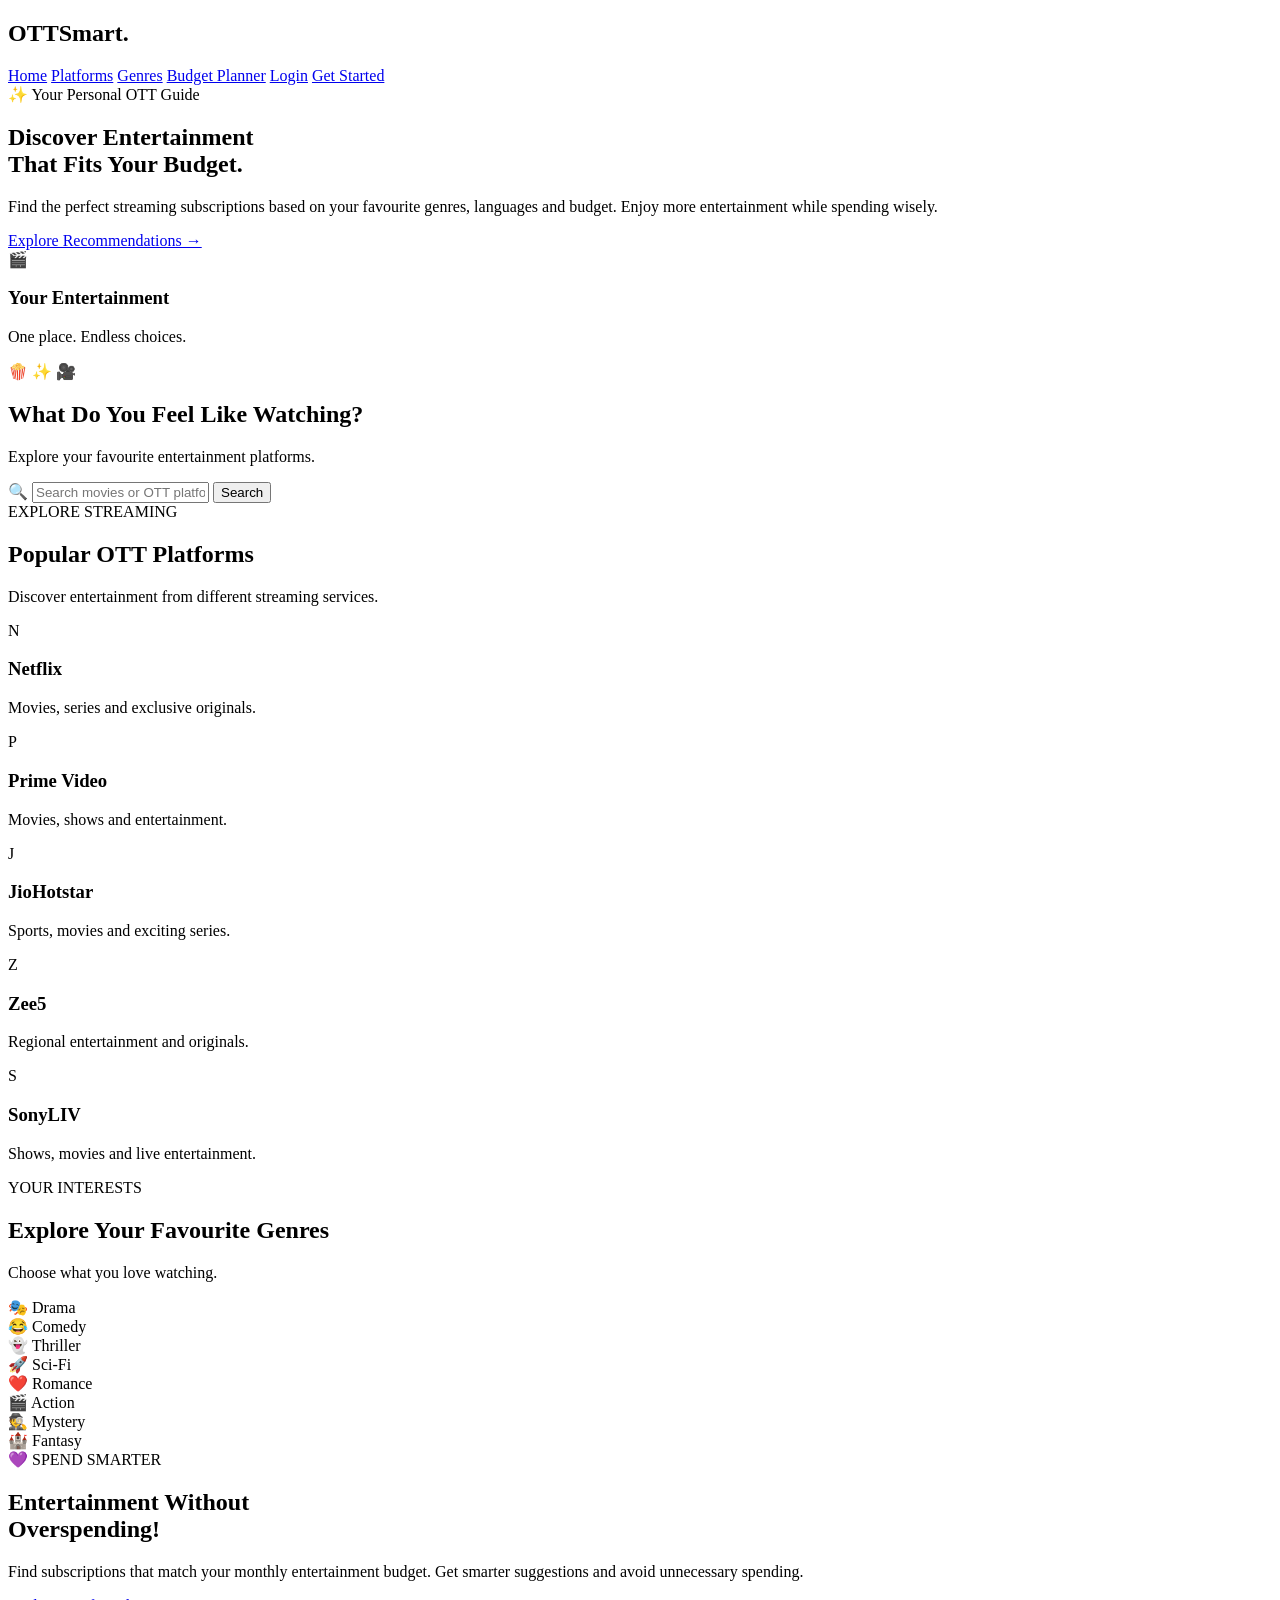
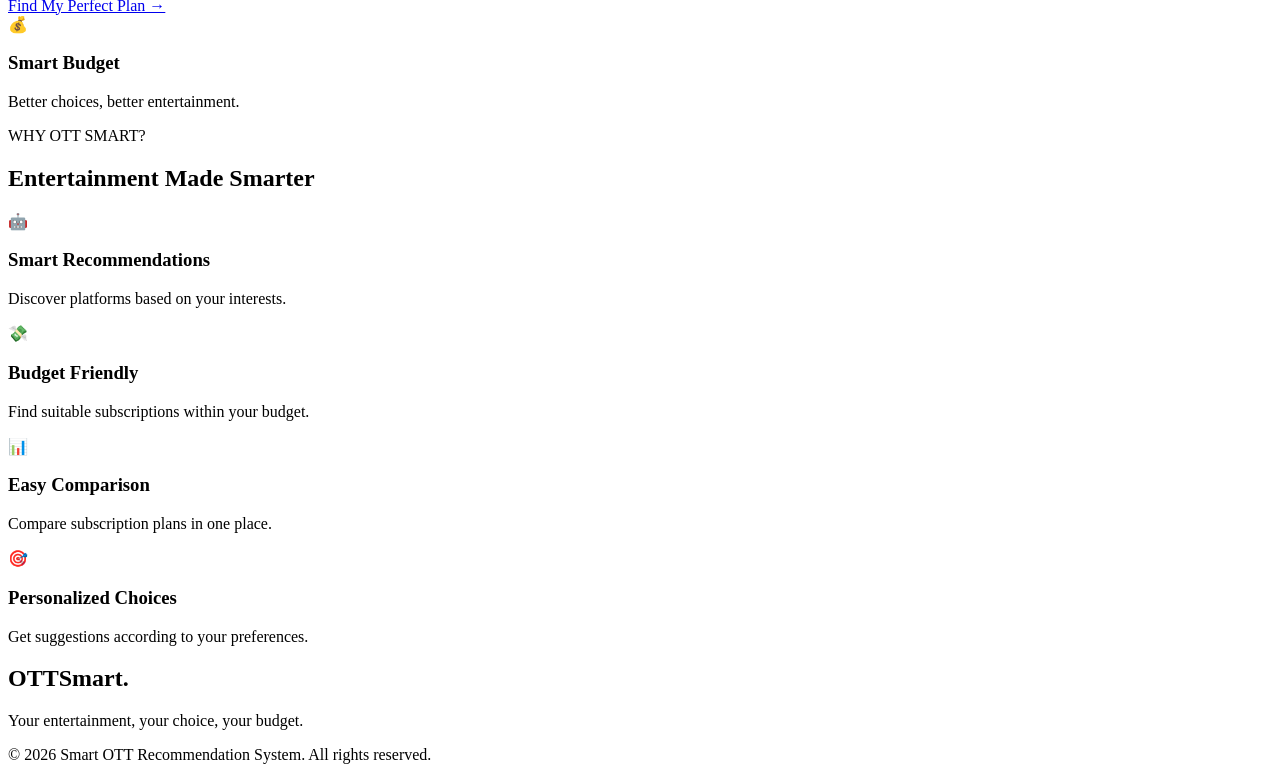
<file: frontend/index.html>
<!DOCTYPE html>
<html lang="en">
<head>
    <meta charset="UTF-8">
    <meta name="viewport" content="width=device-width, initial-scale=1.0">
    <title>OTT Smart | Find Your Perfect Subscription</title>
    <link rel="stylesheet" href="css/style.css">
</head>

<body>

    <!-- Navigation -->
    <nav class="navbar">
        <h2>OTT<span>Smart.</span></h2>

        <div class="nav-links">
            <a href="index.html">Home</a>
            <a href="#platforms">Platforms</a>
            <a href="#genres">Genres</a>
            <a href="#budget">Budget Planner</a>
            <a href="login.html">Login</a>
            <a href="register.html" class="register-btn">Get Started</a>
        </div>
    </nav>

    <!-- Hero Section -->
    <section class="hero">
        <div class="hero-content">
            <span class="welcome-tag">✨ Your Personal OTT Guide</span>

            <h1>Discover Entertainment<br>
                That Fits <span>Your Budget.</span>
            </h1>

            <p>
                Find the perfect streaming subscriptions based
                on your favourite genres, languages and budget.
                Enjoy more entertainment while spending wisely.
            </p>

            <a href="register.html" class="start-btn">
                Explore Recommendations →
            </a>
        </div>

        <div class="hero-art">
            <div class="art-card">
                <span class="art-icon">🎬</span>
                <h3>Your Entertainment</h3>
                <p>One place. Endless choices.</p>
                <div class="art-decoration">🍿 ✨ 🎥</div>
            </div>
        </div>
    </section>

    <!-- Search Section -->
    <section class="search-section">
        <h2>What Do You Feel Like Watching?</h2>
        <p>Explore your favourite entertainment platforms.</p>

        <div class="search-box">
            <span>🔍</span>
            <input type="text"
                   placeholder="Search movies or OTT platforms...">
            <button type="button">Search</button>
        </div>
    </section>

    <!-- OTT Platforms -->
    <section id="platforms" class="platforms">
        <div class="section-heading">
            <span>EXPLORE STREAMING</span>
            <h2>Popular OTT Platforms</h2>
            <p>Discover entertainment from different streaming services.</p>
        </div>

        <div class="platform-container">

            <div class="platform-card">
                <div class="platform-icon">N</div>
                <h3>Netflix</h3>
                <p>Movies, series and exclusive originals.</p>
            </div>

            <div class="platform-card">
                <div class="platform-icon">P</div>
                <h3>Prime Video</h3>
                <p>Movies, shows and entertainment.</p>
            </div>

            <div class="platform-card">
                <div class="platform-icon">J</div>
                <h3>JioHotstar</h3>
                <p>Sports, movies and exciting series.</p>
            </div>

            <div class="platform-card">
                <div class="platform-icon">Z</div>
                <h3>Zee5</h3>
                <p>Regional entertainment and originals.</p>
            </div>

            <div class="platform-card">
                <div class="platform-icon">S</div>
                <h3>SonyLIV</h3>
                <p>Shows, movies and live entertainment.</p>
            </div>

        </div>
    </section>

    <!-- Genres -->
    <section id="genres" class="genres-section">
        <div class="section-heading">
            <span>YOUR INTERESTS</span>
            <h2>Explore Your Favourite Genres</h2>
            <p>Choose what you love watching.</p>
        </div>

        <div class="genre-container">
            <div class="genre-card">🎭 Drama</div>
            <div class="genre-card">😂 Comedy</div>
            <div class="genre-card">👻 Thriller</div>
            <div class="genre-card">🚀 Sci-Fi</div>
            <div class="genre-card">❤️ Romance</div>
            <div class="genre-card">🎬 Action</div>
            <div class="genre-card">🕵️ Mystery</div>
            <div class="genre-card">🏰 Fantasy</div>
        </div>
    </section>

    <!-- Budget Planner -->
    <section id="budget" class="budget-section">
        <div class="budget-content">
            <span>💜 SPEND SMARTER</span>
            <h2>Entertainment Without<br>Overspending!</h2>

            <p>
                Find subscriptions that match your monthly
                entertainment budget. Get smarter suggestions
                and avoid unnecessary spending.
            </p>

            <a href="register.html" class="budget-btn">
                Find My Perfect Plan →
            </a>
        </div>

        <div class="budget-art">
            <div class="budget-circle">
                <span>💰</span>
                <h3>Smart Budget</h3>
                <p>Better choices, better entertainment.</p>
            </div>
        </div>
    </section>

    <!-- Why Choose Us -->
    <section class="features-section">
        <div class="section-heading">
            <span>WHY OTT SMART?</span>
            <h2>Entertainment Made Smarter</h2>
        </div>

        <div class="features-container">

            <div class="feature-card">
                <span>🤖</span>
                <h3>Smart Recommendations</h3>
                <p>Discover platforms based on your interests.</p>
            </div>

            <div class="feature-card">
                <span>💸</span>
                <h3>Budget Friendly</h3>
                <p>Find suitable subscriptions within your budget.</p>
            </div>

            <div class="feature-card">
                <span>📊</span>
                <h3>Easy Comparison</h3>
                <p>Compare subscription plans in one place.</p>
            </div>

            <div class="feature-card">
                <span>🎯</span>
                <h3>Personalized Choices</h3>
                <p>Get suggestions according to your preferences.</p>
            </div>

        </div>
    </section>

    <!-- Footer -->
    <footer>
        <h2>OTT<span>Smart.</span></h2>
        <p>Your entertainment, your choice, your budget.</p>
        <p class="copyright">
            © 2026 Smart OTT Recommendation System. All rights reserved.
        </p>
    </footer>

    <script src="js/main.js"></script>

</body>
</html>
</file>
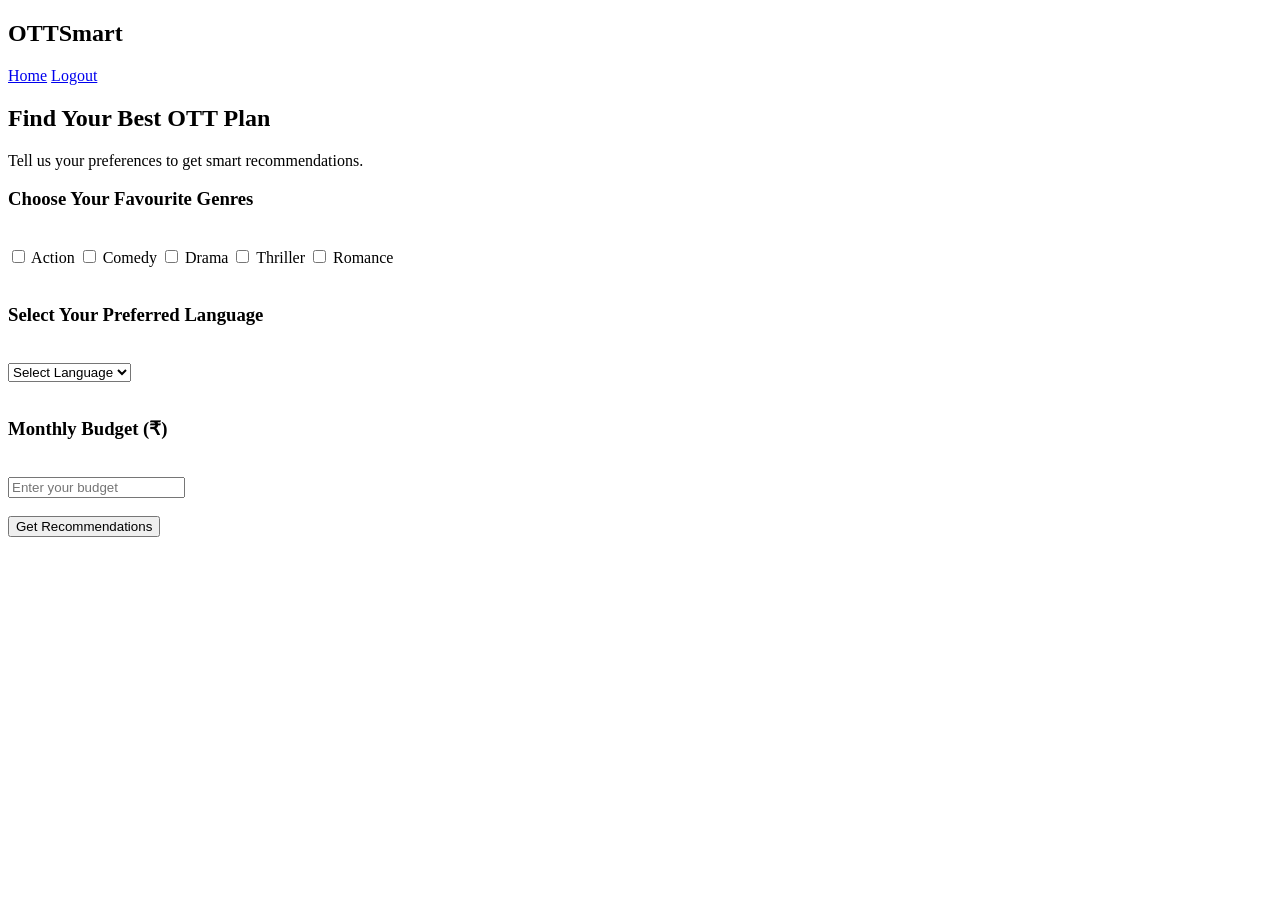
<file: frontend/dashboard.html>
<!DOCTYPE html>
<html lang="en">
<head>
    <meta charset="UTF-8">
    <meta name="viewport" content="width=device-width, initial-scale=1.0">
    <title>OTT Dashboard</title>
    <link rel="stylesheet" href="css/style.css">
</head>
<body>

    <nav class="navbar">
        <h2>OTT<span>Smart</span></h2>
        <div class="nav-links">
            <a href="index.html">Home</a>
            <a href="login.html">Logout</a>
        </div>
    </nav>

    <section class="hero">
        <div class="hero-content">
            <h1>Find Your Best OTT Plan</h1>
            <p>Tell us your preferences to get smart recommendations.</p>

            <form id="preferenceForm">

                <h3>Choose Your Favourite Genres</h3>
                <br>

                <label><input type="checkbox" name="genre" value="Action"> Action</label>
                <label><input type="checkbox" name="genre" value="Comedy"> Comedy</label>
                <label><input type="checkbox" name="genre" value="Drama"> Drama</label>
                <label><input type="checkbox" name="genre" value="Thriller"> Thriller</label>
                <label><input type="checkbox" name="genre" value="Romance"> Romance</label>

                <br><br>

                <h3>Select Your Preferred Language</h3>
                <br>

                <select id="language" required>
                    <option value="">Select Language</option>
                    <option value="English">English</option>
                    <option value="Hindi">Hindi</option>
                    <option value="Kannada">Kannada</option>
                    <option value="Tamil">Tamil</option>
                    <option value="Telugu">Telugu</option>
                    <option value="Malayalam">Malayalam</option>
                </select>

                <br><br>

                <h3>Monthly Budget (₹)</h3>
                <br>

                <input type="number" id="budget"
                       placeholder="Enter your budget"
                       min="1" required>

                <br><br>

                <button type="submit" class="start-btn">
                    Get Recommendations
                </button>

            </form>
        </div>
    </section>

    <script src="js/dashboard.js"></script>

</body>
</html>
</file>
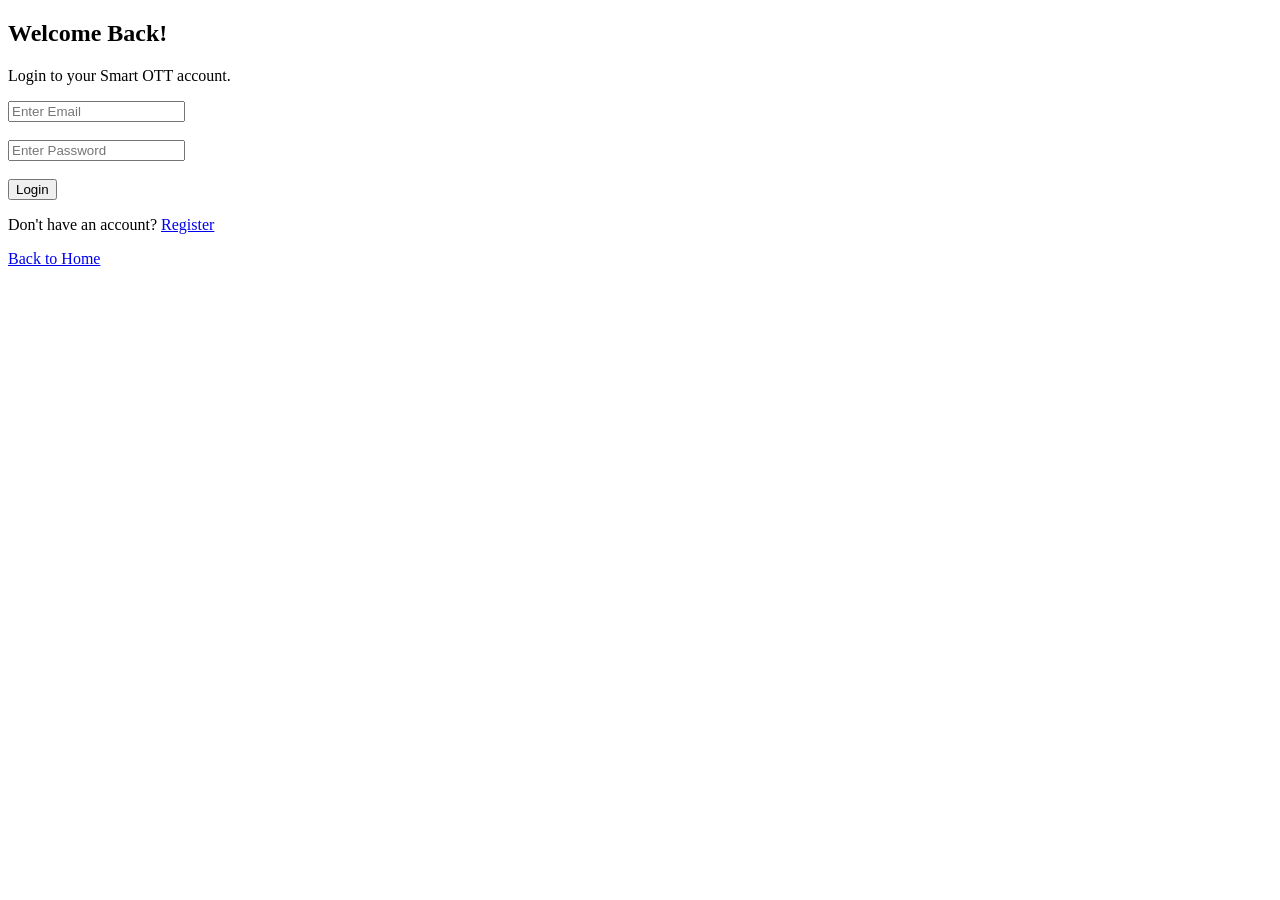
<file: frontend/login.html>
<!DOCTYPE html>
<html lang="en">
<head>
    <meta charset="UTF-8">
    <meta name="viewport" content="width=device-width, initial-scale=1.0">
    <title>Login - OTT Smart</title>
    <link rel="stylesheet" href="css/style.css">
</head>
<body>

    <section class="hero">
        <div class="hero-content">
            <h1>Welcome Back!</h1>
            <p>Login to your Smart OTT account.</p>

            <form id="loginForm">
                <input type="email" placeholder="Enter Email" required>
                <br><br>
                <input type="password" placeholder="Enter Password" required>
                <br><br>
                <button type="submit" class="start-btn">Login</button>
             <form id="loginForm">
            <p>Don't have an account?
                <a href="register.html">Register</a>
            </p>

            <a href="index.html">Back to Home</a>
        </div>
    </section>
<script src="js/auth.js"></script>
</body>
</html>
</file>
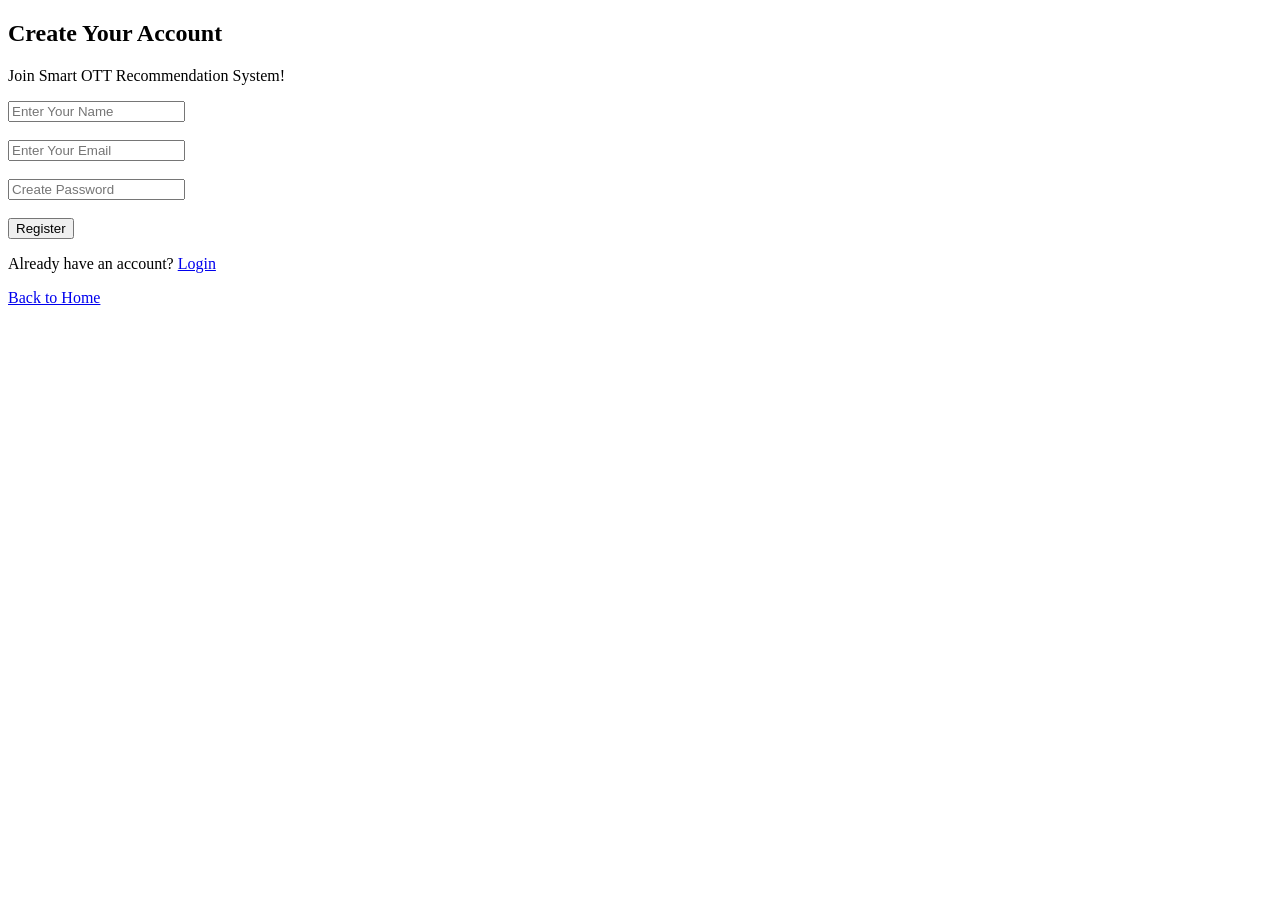
<file: frontend/register.html>
<!DOCTYPE html>
<html lang="en">
<head>
    <meta charset="UTF-8">
    <meta name="viewport" content="width=device-width, initial-scale=1.0">
    <title>Register - OTT Smart</title>
    <link rel="stylesheet" href="css/style.css">
</head>
<body>

    <section class="hero">
        <div class="hero-content">
            <h1>Create Your Account</h1>
            <p>Join Smart OTT Recommendation System!</p>

            <form id="registerForm">
                <input type="text" placeholder="Enter Your Name" required>
                <br><br>

                <input type="email" placeholder="Enter Your Email" required>
                <br><br>

                <input type="password" placeholder="Create Password" required>
                <br><br>

                <button type="submit" class="start-btn">
                    Register
                </button>
            <form id="registerForm">

            <p>Already have an account?
                <a href="login.html">Login</a>
            </p>

            <a href="index.html">Back to Home</a>
        </div>
    </section>
<script src="js/auth.js"></script>
</body>
</html>
</file>
<file: frontend/css/style.css>
<!DOCTYPE html>
<html lang="en">
<head>
    <meta charset="UTF-8">
    <meta name="viewport" content="width=device-width, initial-scale=1.0">
    <title>OTT Smart | Find Your Perfect Subscription</title>
    <link rel="stylesheet" href="css/style.css">
</head>

<body>

    <!-- Navigation -->
    <nav class="navbar">
        <h2>OTT<span>Smart.</span></h2>

        <div class="nav-links">
            <a href="index.html">Home</a>
            <a href="#platforms">Platforms</a>
            <a href="#genres">Genres</a>
            <a href="#budget">Budget Planner</a>
            <a href="login.html">Login</a>
            <a href="register.html" class="register-btn">Get Started</a>
        </div>
    </nav>

    <!-- Hero Section -->
    <section class="hero">
        <div class="hero-content">
            <span class="welcome-tag">✨ Your Personal OTT Guide</span>

            <h1>Discover Entertainment<br>
                That Fits <span>Your Budget.</span>
            </h1>

            <p>
                Find the perfect streaming subscriptions based
                on your favourite genres, languages and budget.
                Enjoy more entertainment while spending wisely.
            </p>

            <a href="register.html" class="start-btn">
                Explore Recommendations →
            </a>
        </div>

        <div class="hero-art">
            <div class="art-card">
                <span class="art-icon">🎬</span>
                <h3>Your Entertainment</h3>
                <p>One place. Endless choices.</p>
                <div class="art-decoration">🍿 ✨ 🎥</div>
            </div>
        </div>
    </section>

    <!-- Search Section -->
    <section class="search-section">
        <h2>What Do You Feel Like Watching?</h2>
        <p>Explore your favourite entertainment platforms.</p>

        <div class="search-box">
            <span>🔍</span>
            <input type="text"
                   placeholder="Search movies or OTT platforms...">
            <button type="button">Search</button>
        </div>
    </section>

    <!-- OTT Platforms -->
    <section id="platforms" class="platforms">
        <div class="section-heading">
            <span>EXPLORE STREAMING</span>
            <h2>Popular OTT Platforms</h2>
            <p>Discover entertainment from different streaming services.</p>
        </div>

        <div class="platform-container">

            <div class="platform-card">
                <div class="platform-icon">N</div>
                <h3>Netflix</h3>
                <p>Movies, series and exclusive originals.</p>
            </div>

            <div class="platform-card">
                <div class="platform-icon">P</div>
                <h3>Prime Video</h3>
                <p>Movies, shows and entertainment.</p>
            </div>

            <div class="platform-card">
                <div class="platform-icon">J</div>
                <h3>JioHotstar</h3>
                <p>Sports, movies and exciting series.</p>
            </div>

            <div class="platform-card">
                <div class="platform-icon">Z</div>
                <h3>Zee5</h3>
                <p>Regional entertainment and originals.</p>
            </div>

            <div class="platform-card">
                <div class="platform-icon">S</div>
                <h3>SonyLIV</h3>
                <p>Shows, movies and live entertainment.</p>
            </div>

        </div>
    </section>

    <!-- Genres -->
    <section id="genres" class="genres-section">
        <div class="section-heading">
            <span>YOUR INTERESTS</span>
            <h2>Explore Your Favourite Genres</h2>
            <p>Choose what you love watching.</p>
        </div>

        <div class="genre-container">
            <div class="genre-card">🎭 Drama</div>
            <div class="genre-card">😂 Comedy</div>
            <div class="genre-card">👻 Thriller</div>
            <div class="genre-card">🚀 Sci-Fi</div>
            <div class="genre-card">❤️ Romance</div>
            <div class="genre-card">🎬 Action</div>
            <div class="genre-card">🕵️ Mystery</div>
            <div class="genre-card">🏰 Fantasy</div>
        </div>
    </section>

    <!-- Budget Planner -->
    <section id="budget" class="budget-section">
        <div class="budget-content">
            <span>💜 SPEND SMARTER</span>
            <h2>Entertainment Without<br>Overspending!</h2>

            <p>
                Find subscriptions that match your monthly
                entertainment budget. Get smarter suggestions
                and avoid unnecessary spending.
            </p>

            <a href="register.html" class="budget-btn">
                Find My Perfect Plan →
            </a>
        </div>

        <div class="budget-art">
            <div class="budget-circle">
                <span>💰</span>
                <h3>Smart Budget</h3>
                <p>Better choices, better entertainment.</p>
            </div>
        </div>
    </section>

    <!-- Why Choose Us -->
    <section class="features-section">
        <div class="section-heading">
            <span>WHY OTT SMART?</span>
            <h2>Entertainment Made Smarter</h2>
        </div>

        <div class="features-container">

            <div class="feature-card">
                <span>🤖</span>
                <h3>Smart Recommendations</h3>
                <p>Discover platforms based on your interests.</p>
            </div>

            <div class="feature-card">
                <span>💸</span>
                <h3>Budget Friendly</h3>
                <p>Find suitable subscriptions within your budget.</p>
            </div>

            <div class="feature-card">
                <span>📊</span>
                <h3>Easy Comparison</h3>
                <p>Compare subscription plans in one place.</p>
            </div>

            <div class="feature-card">
                <span>🎯</span>
                <h3>Personalized Choices</h3>
                <p>Get suggestions according to your preferences.</p>
            </div>

        </div>
    </section>

    <!-- Footer -->
    <footer>
        <h2>OTT<span>Smart.</span></h2>
        <p>Your entertainment, your choice, your budget.</p>
        <p class="copyright">
            © 2026 Smart OTT Recommendation System. All rights reserved.
        </p>
    </footer>

    <script src="js/main.js"></script>

</body>
</html>
</file>
